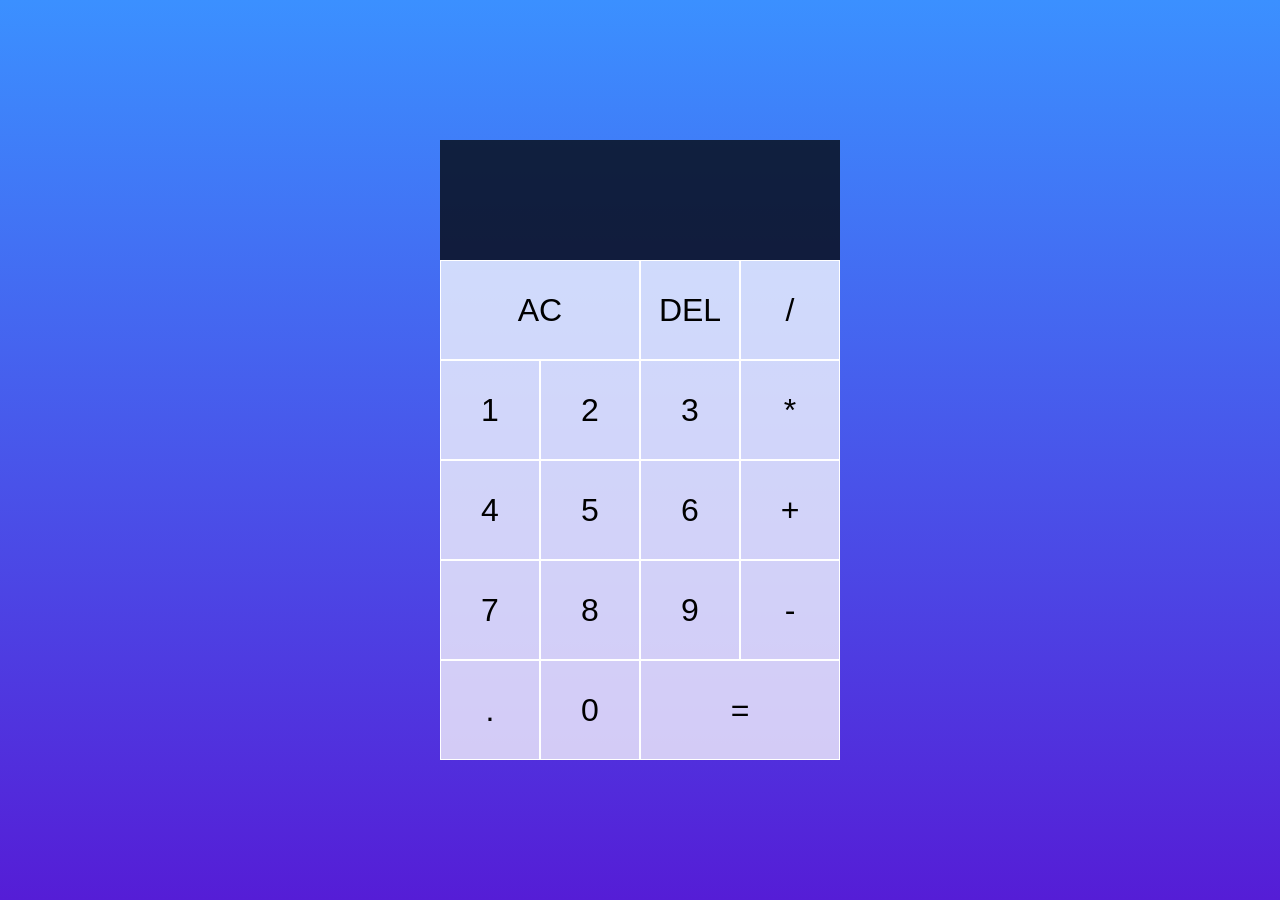
<file: calculator.html>
<!DOCTYPE html>
<html lang="en">
<head>
  <meta charset="UTF-8">
  <meta http-equiv="X-UA-Compatible" content="IE=edge">
  <meta name="viewport" content="width=device-width, initial-scale=1.0">
  <title>Daniel Anaya | Calculator</title>
  <link rel="stylesheet" href="styles/calculator.css">
  <script src="js/calculator.js" defer></script>
</head>
<body>
  <div class="calculator-grid">
    <div class="output">
      <div data-previous-operand class="previous-operand"></div>
      <div data-current-operand class="current-operand"></div>
    </div>
    <button  data-all-clear class="span-two">AC</button>
    <button data-delete>DEL</button>
    <button data-operation>/</button>
    <button data-number>1</button>
    <button data-number>2</button>
    <button data-number>3</button>
    <button data-operation>*</button>
    <button data-number>4</button>
    <button data-number>5</button>
    <button data-number>6</button>
    <button data-operation>+</button>
    <button data-number>7</button>
    <button data-number>8</button>
    <button data-number>9</button>
    <button data-operation>-</button>
    <button data-number>.</button>
    <button data-number>0</button>
    <button data-equals class="span-two">=</button>
  </div>
</body>
</html>
</file>
<file: styles/calculator.css>
/* Daniel Anaya | Calculator CSS */

*, *::before, *::after {
  box-sizing: border-box;
  font-family: 'Franklin Gothic Medium', 'Arial Narrow', Arial, sans-serif;
  font-weight: normal;
}

body {
  padding: 0;
  margin: 0;
  background: linear-gradient(to bottom, rgb(59, 144, 255), rgb(85, 29, 214));
}

.calculator-grid {
  display: grid;
  justify-content: center;
  align-content: center;
  min-height: 100vh;
  grid-template-columns: repeat(4, 100px);
  grid-template-rows: minmax(120px, auto) repeat(5, 100px);
}

.calculator-grid > button {
  cursor: pointer;
  font-size: 2rem;
  border: 1px solid white;
  outline: none;
  background-color: rgba(255, 255, 255, .75);
}

.calculator-grid > button:hover {
  background-color: rgba(255, 255, 255, .9);
}

.span-two {
  grid-column: span 2;
}

.output {
  grid-column: 1/-1;
  background-color: rgba(0, 0, 0, .75);
  display: flex;
  align-items: flex-end;
  justify-content: space-around;
  flex-direction: column;
  padding: 10px;
  word-wrap: break-word;
  word-break: break-all;
}

.output .previous-operand {
  color: rgba(255, 255, 255, .75);
  font-size: 1.5rem;
}

.output .current-operand {
  color: white;
  font-size: 2.5rem;
}
</file>
